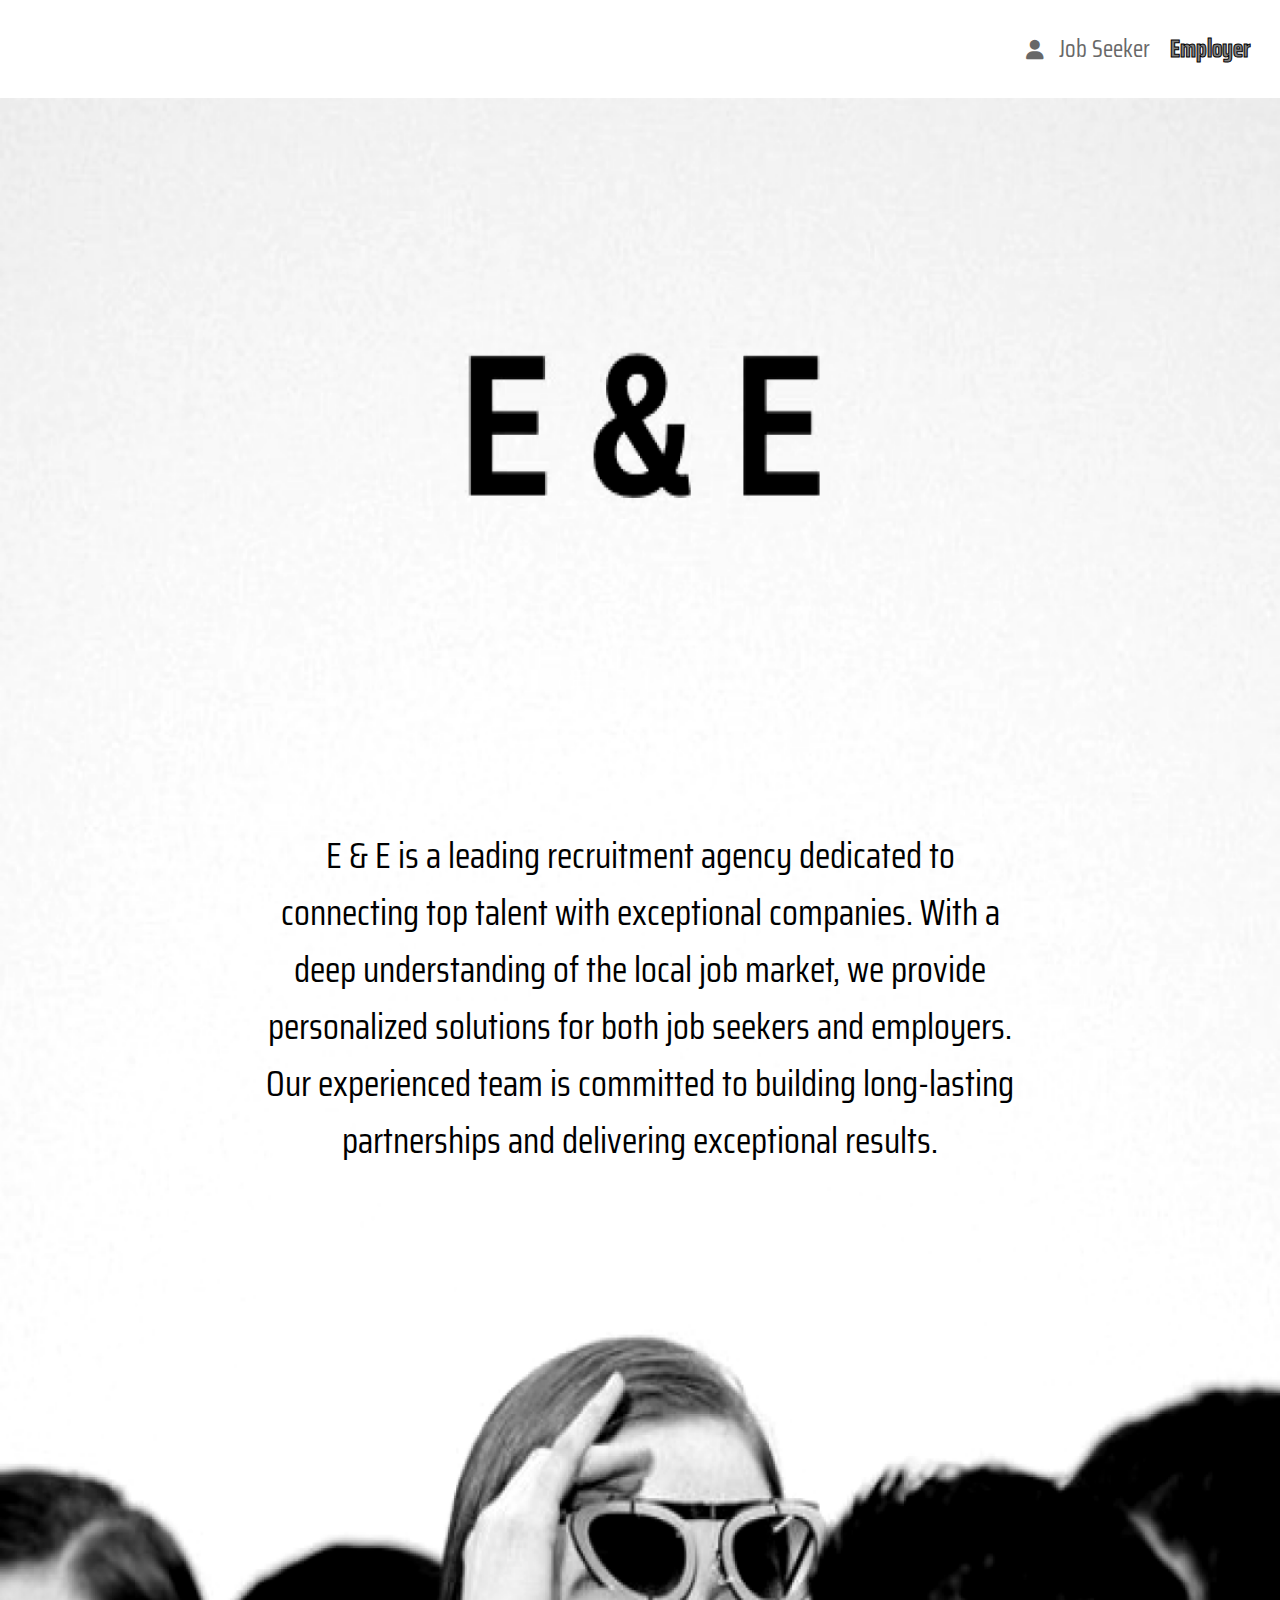
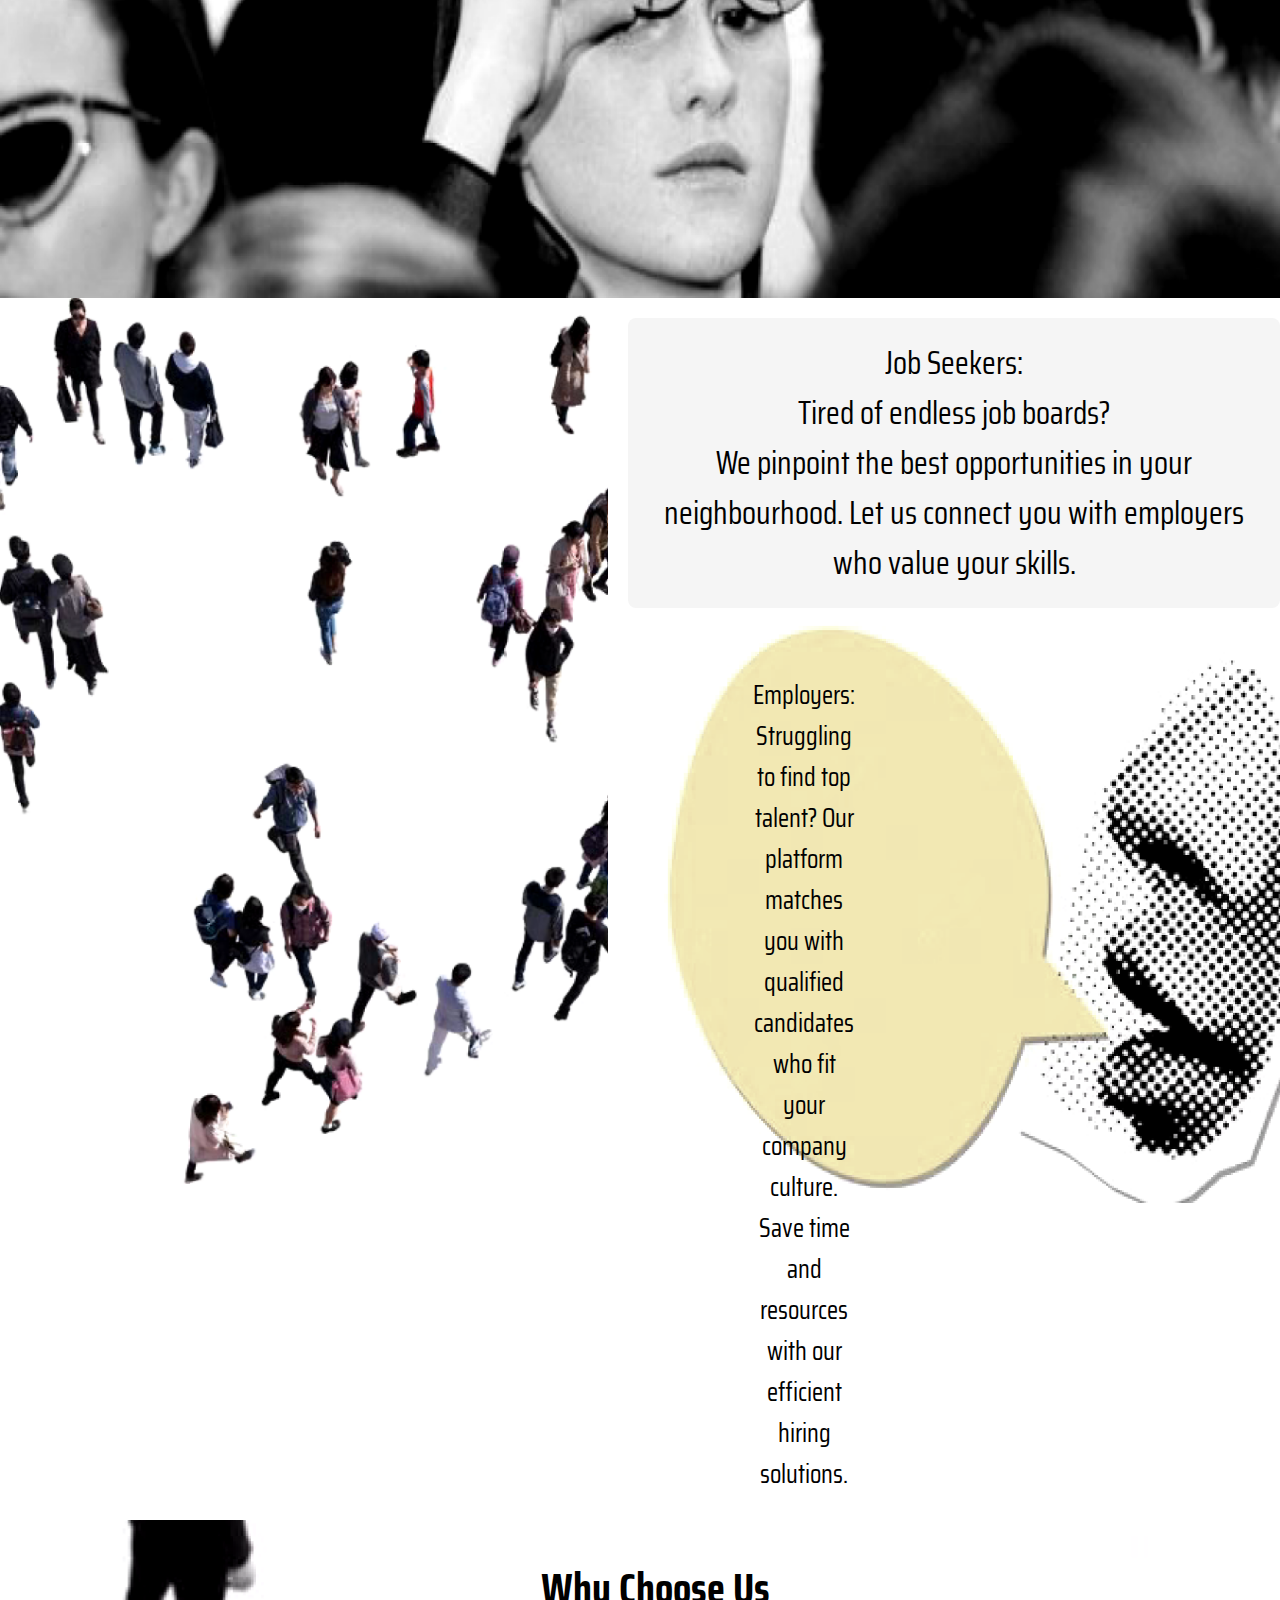
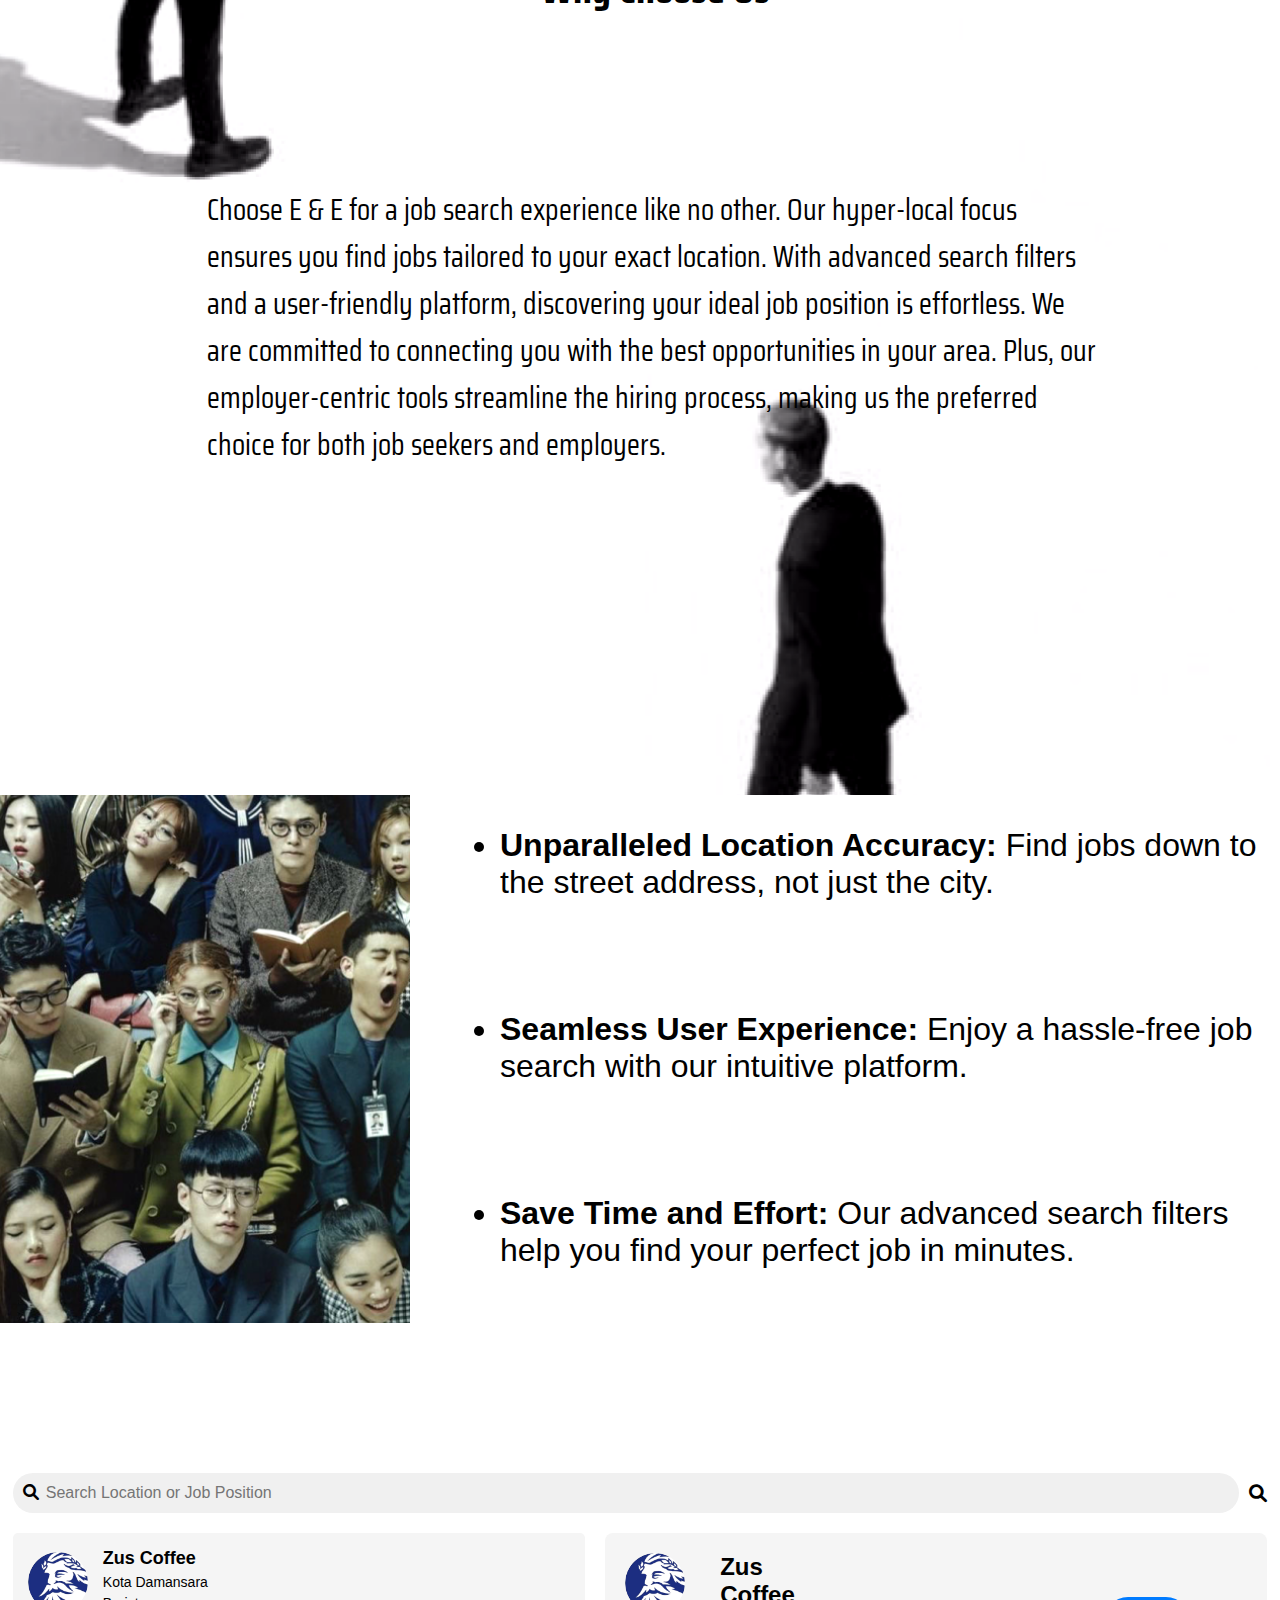
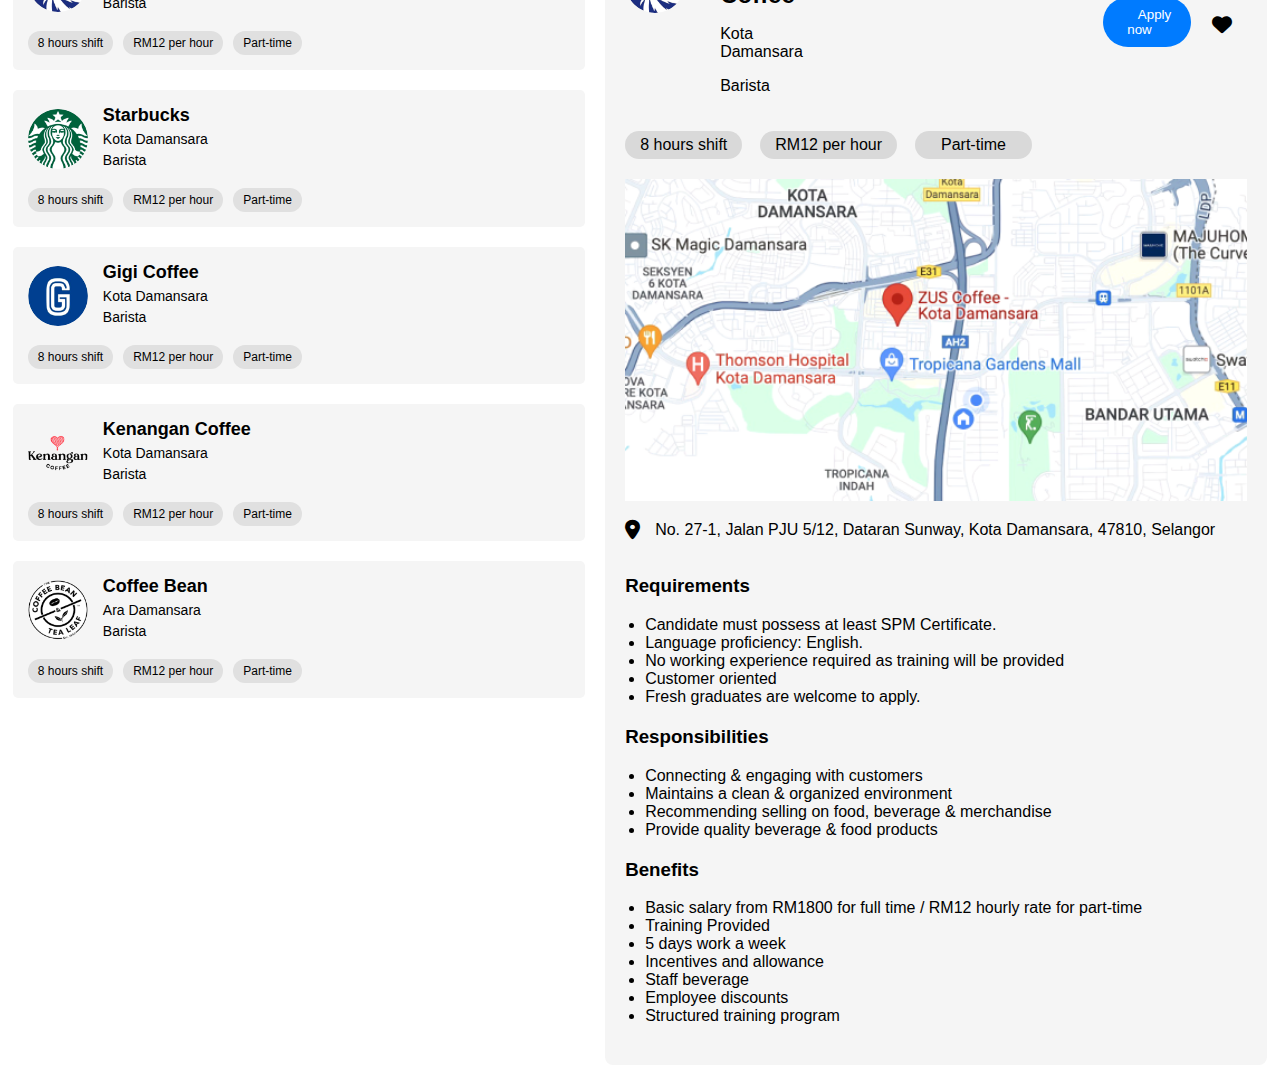
<file: index.html>
<!DOCTYPE html>
<html lang="en">
<head>
    <meta charset="UTF-8">
    <meta name="viewport" content="width=device-width, initial-scale=1.0">
    <title>E&E</title>
    <link rel="stylesheet" href="styles.css">
    <link rel="stylesheet" href="https://cdnjs.cloudflare.com/ajax/libs/font-awesome/6.0.0-beta3/css/all.min.css">
    <link href="https://fonts.googleapis.com/css2?family=Saira+Condensed:wght@400;700&display=swap" rel="stylesheet">

</head>
<body>

    <section class="Header">
        <div class="div-1">
            <div class="job-seeker"><i class="fa-solid fa-user"></i>Job Seeker</div>
            <div class="employer">Employer</div>
        </div>
    </section>

    <section class="Section1">
        <img src="image/section1.png" alt="Background Image">
        <p class="section1-p">E & E is a leading recruitment agency dedicated to connecting top talent with exceptional companies. With a deep understanding of the local job market, we provide personalized solutions for both job seekers and employers. Our experienced team is committed to building long-lasting partnerships and delivering exceptional results.</p>
    </section>
    
    <section class="Section2">
        <div class="image-column">
          <img src="image/section2.png" />
        </div>
        <div class="text-column">
          <div class="text-container">
            <p class="job-description">
              Job Seekers:
              <br />
              Tired of endless job boards?
              <br />
              We pinpoint the best opportunities in your neighbourhood. Let us connect you with employers who value your skills.
            </p>
            <div class="text-column1">
                <img src="image/section2.1.png" alt="Background Image">
                <p class="text-column1-p">
                    Employers: Struggling to find top talent? Our platform matches you with qualified candidates who fit your company culture. Save time and resources with our efficient hiring solutions.
                </p>
            </div>
        </div>
        </div>
    </section>


    <section class="Section3">
        <img src="image/section3.png" alt="Background Image">
        <div class="content-wrapper">
          <h2 class="title">Why Choose Us</h2>
          <p class="description">
            Choose E & E for a job search experience like no other. Our hyper-local focus ensures you find jobs tailored to your exact location. With advanced search filters and a user-friendly platform, discovering your ideal job position is effortless. We are committed to connecting you with the best opportunities in your area. Plus, our employer-centric tools streamline the hiring process, making us the preferred choice for both job seekers and employers.
          </p>
        </div>
    </section>
    
    <section class="Section4">
        <div class="image-column">
            <img src="image/section4.png" alt="Background Image">
        </div>
        <div class="feature-column">
            <ul class="feature-list">
                <li class="feature-item">
                    <span class="feature-title">Unparalleled Location Accuracy:</span> Find jobs down to the street address, not just the city.
                </li>
                <li class="feature-item">
                    <span class="feature-title">Seamless User Experience:</span> Enjoy a hassle-free job search with our intuitive platform.
                </li>
                <li class="feature-item">
                    <span class="feature-title">Save Time and Effort:</span> Our advanced search filters help you find your perfect job in minutes.
                </li>
            </ul>
        </div>
    </section>
    

    <section class="Section5">
        <form class="search-bar" role="search">
          <div class="search-input-wrapper">
            <div class="fa-magnifying-glass1"><i class="fa-solid fa-magnifying-glass"></i></div>
            <label for="job-search"></label>
            <input type="text" id="job-search" class="search-input" placeholder="Search Location or Job Position">
          </div>
          <button type="button" aria-label="Filter results" class="button-glass">
            <i class="fa-solid fa-magnifying-glass"></i>
          </button>
        </form>
        
        <div class="job-listings">
          <div class="job-columns">
            <div class="job-list">
              <article class="job-card">
                <header class="job-header">
                  <img src="image/zus.png" alt="Zus Coffee logo" class="company-logo">
                  <div class="job-info">
                    <h2 class="company-name">Zus Coffee</h2>
                    <p class="job-location">Kota Damansara</p>
                    <p class="job-title">Barista</p>
                  </div>
                </header>
                <div class="job-details">
                  <span class="job-tag">8 hours shift</span>
                  <span class="job-tag">RM12 per hour</span>
                  <span class="job-tag">Part-time</span>
                </div>
              </article>
      
              <article class="job-card">
                <header class="job-header">
                    <img src="image/starbucks.png" alt="Zus Coffee logo" class="company-logo">
                    <div class="job-info">
                    <h2 class="company-name">Starbucks</h2>
                    <p class="job-location">Kota Damansara</p>
                    <p class="job-title">Barista</p>
                  </div>
                </header>
                <div class="job-details">
                  <span class="job-tag">8 hours shift</span>
                  <span class="job-tag">RM12 per hour</span>
                  <span class="job-tag">Part-time</span>
                </div>
              </article>
      
              <article class="job-card">
                <header class="job-header">
                    <img src="image/gigi.png" alt="Zus Coffee logo" class="company-logo">
                    <div class="job-info">
                    <h2 class="company-name">Gigi Coffee</h2>
                    <p class="job-location">Kota Damansara</p>
                    <p class="job-title">Barista</p>
                  </div>
                </header>
                <div class="job-details">
                  <span class="job-tag">8 hours shift</span>
                  <span class="job-tag">RM12 per hour</span>
                  <span class="job-tag">Part-time</span>
                </div>
              </article>
      
              <article class="job-card">
                <header class="job-header">
                    <img src="image/kenangan.png" alt="Zus Coffee logo" class="company-logo">
                    <div class="job-info">
                    <h2 class="company-name">Kenangan Coffee</h2>
                    <p class="job-location">Kota Damansara</p>
                    <p class="job-title">Barista</p>
                  </div>
                </header>
                <div class="job-details">
                  <span class="job-tag">8 hours shift</span>
                  <span class="job-tag">RM12 per hour</span>
                  <span class="job-tag">Part-time</span>
                </div>
              </article>
      
              <article class="job-card">
                <header class="job-header">
                    <img src="image/coffebean.png" alt="Zus Coffee logo" class="company-logo">
                    <div class="job-info">
                    <h2 class="company-name">Coffee Bean</h2>
                    <p class="job-location">Ara Damansara</p>
                    <p class="job-title">Barista</p>
                  </div>
                </header>
                <div class="job-details">
                  <span class="job-tag">8 hours shift</span>
                  <span class="job-tag">RM12 per hour</span>
                  <span class="job-tag">Part-time</span>
                </div>
              </article>
            </div>
      
            <aside class="job-description">

                <div class="job-details">
                    <div class="job-content">
                      <div class="company-info">
                        <img loading="lazy" src="image/zus.png" class="company-logo" alt="Zus Coffee company logo" />
                        <div class="company-text">
                          <h2>Zus Coffee</h2>
                          <p class="company-location">Kota Damansara</p>
                          <p class="job-title">Barista</p>
                        </div>
                      </div>
                      <div class="apply-section">
                        <button class="apply-button">
                          <span class="apply-text">Apply now</span>
                        </button>
                        <div class="bookmark-frame">
                            <i class="fa-solid fa-heart"></i>
                        </div>
                      </div>
                    </div>
                  </div>
                  <div class="job-tags">
                    <div class="tag-group">
                      <span class="tag">8 hours shift</span>
                      <span class="tag">RM12 per hour</span>
                    </div>
                    <div class="part-time-tag">
                      <span class="part-time-text">Part-time</span>
                    </div>
                  </div>



                <img src="image/map.png" alt="Zus Coffee store front" class="job-image">
                <div class="job-location-expanded">
                    <i class="fa-solid fa-location-dot"></i>
                    <p class="location-text">No. 27-1, Jalan PJU 5/12, Dataran Sunway, Kota Damansara, 47810, Selangor</p>
                </div>
                <section class="job-section">
                  <h3>Requirements</h3>
                  <ul>
                    <li>Candidate must possess at least SPM Certificate.</li>
                    <li>Language proficiency: English.</li>
                    <li>No working experience required as training will be provided</li>
                    <li>Customer oriented</li>
                    <li>Fresh graduates are welcome to apply.</li>
                  </ul>
                </section>
                <section class="job-section">
                  <h3>Responsibilities</h3>
                  <ul>
                    <li>Connecting & engaging with customers</li>
                    <li>Maintains a clean & organized environment</li>
                    <li>Recommending selling on food, beverage & merchandise</li>
                    <li>Provide quality beverage & food products</li>
                  </ul>
                </section>
                <section class="job-section">
                  <h3>Benefits</h3>
                  <ul>
                    <li>Basic salary from RM1800 for full time / RM12 hourly rate for part-time</li>
                    <li>Training Provided</li>
                    <li>5 days work a week</li>
                    <li>Incentives and allowance</li>
                    <li>Staff beverage</li>
                    <li>Employee discounts</li>
                    <li>Structured training program</li>
                  </ul>
                </section>
              </div>
            </aside>
          </div>
        </div>
      </section>
</file>
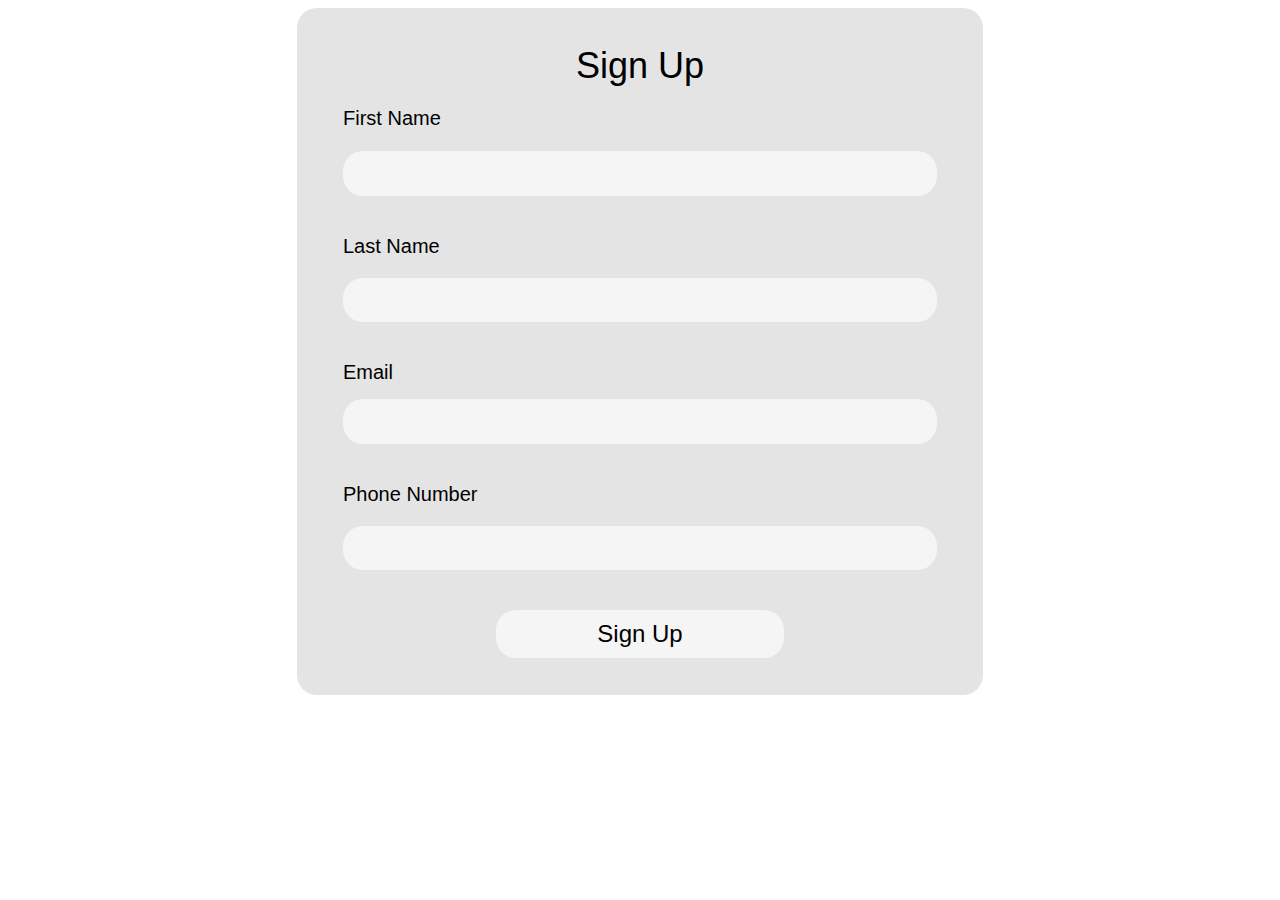
<file: signupE.html>
<!DOCTYPE html>
<html lang="en">
<head>
  <meta charset="UTF-8">
  <meta name="viewport" content="width=device-width, initial-scale=1.0">
  <title>Employers</title>
  <link rel="stylesheet" href="stylesE.css">

</head>
<body>

  <div class="desktop-3">
    <div class="div">
      <div class="sign-up">Sign Up</div>
      <div class="first-name">First Name</div>
      <div class="div-2"></div>
      <div class="last-name">Last Name</div>
      <div class="div-3"></div>
      <div class="email">Email</div>
      <div class="div-4"></div>
      <div class="phone-number">Phone Number</div>
      <div class="div-5"></div>
      <div class="sign-up-2">Sign Up</div>
    </div>
  </div>
  
</body>
</html>
</file>
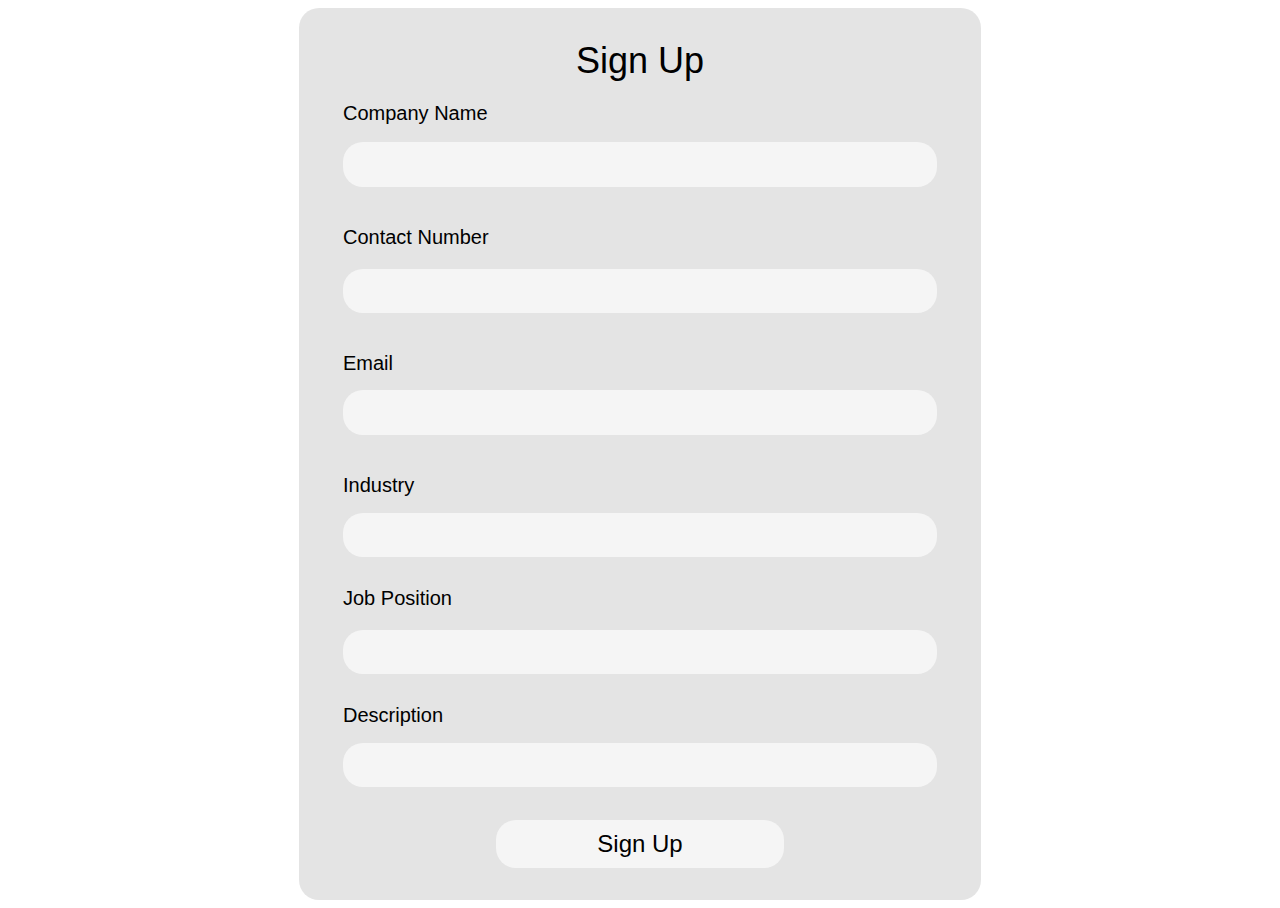
<file: signupJ.html>
<!DOCTYPE html>
<html lang="en">
<head>
  <meta charset="UTF-8">
  <meta name="viewport" content="width=device-width, initial-scale=1.0">
  <title>Job Seekers</title>
  <link rel="stylesheet" href="stylesJ.css">

</head>
<body>

  <div class="desktop-4">
    <div class="div">
      <div class="sign-up">Sign Up</div>
      <div class="company-name">Company Name</div>
      <div class="div-2"></div>
      <div class="contact-number">Contact Number</div>
      <div class="div-3"></div>
      <div class="email">Email</div>
      <div class="div-4"></div>
      <div class="industry">Industry</div>
      <div class="div-5"></div>
      <div class="job-position">Job Position</div>
      <div class="div-6"></div>
      <div class="description">Description</div>
      <div class="div-7"></div>
      <div class="sign-up-2">Sign Up</div>
    </div>
  </div>

  
</body>
</html>
</file>
<file: styles.css>
body {
    margin: 0;
    font-family: 'Saira Condensed', sans-serif;
    background-color: #fff;
    color: #000;
}

/*Header*/
.Header {
    display: flex;
    justify-content: flex-end; 
    padding: 30px 30px 30px 0px; 
    background-color: #fff; 
}

.div-1 {
    display: flex; 
    align-items: center; 
    gap: 10px; 
    font: 24px Saira Condensed, sans-serif;
    color: #686868;
}

.fa-user {
    font-size: 20px;
    margin-right: 15px; 
}

.job-seeker, .employer {
    margin-left: 10px; 
}

.employer {
    color: grey; /* Fill: Grey, Accent Color: 2 */
    font-weight: bold;
    -webkit-text-stroke: 1px black; /* Outline: Black, Accent Color: 2 */
    text-shadow:
      1px 1px 0 grey, /* Outline */
      -1px -1px 0 grey,
      -1px 1px 0 grey,
}

/*Section 1*/
.Section1 {
    position: relative; 
    height: 200vh; 
    display: flex;
    justify-content: center;
    align-items: center;
    text-align: center;
    overflow: hidden;
}

.Section1 img {
    position: absolute; 
    top: 0;
    left: 0;
    width: 100%;
    height: 100%;
    object-fit: fill; 
    z-index: -1; 
}

.section1-p {
    font-size: 36px; 
    max-width: 60%; 
    z-index: 1; 
}

/*Section 2*/
.Section2 {
    display: flex;
    align-items: flex-start; 
}

.image-column {
    flex: 1; 
    display: flex;
    justify-content: center; 
    align-items: center; 
}

.text-column {
    flex: 1; 
    display: flex;
    flex-direction: column;
    justify-content: center; 
    margin-left: 20px; 
}

.text-container {
    display: flex;
    flex-direction: column;
    align-items: center; 
    text-align: center;
    color: rgba(0, 0, 0, 1); 
    font: 400 32px 'Saira Condensed', sans-serif; 
    margin-top: 20px; 
}

.job-description {
    margin: 0; 
    padding: 0 18px; 
}

.text-column1 {
    position: relative; 
    display: flex;
}

.text-column1 img {
    position: absolute; 
    z-index: 1; 
}

.text-column1-p {
    font-size: 26px; 
    padding: 40px 425px 0px 125px; 
    z-index: 2; 
}


/*Section 3*/
.Section3 {
    display: flex;
    flex-direction: column;
    position: relative;
    min-height: 875px;
    align-items: center;
    font-family: Saira Condensed, sans-serif;
    color: rgba(0, 0, 0, 1);
}
  
.Section3 img {
    position: absolute;
    inset: 0;
    height: 100%;
    width: 100%;
    object-fit: cover;
    object-position: center;
}
  
.content-wrapper {
    position: relative;
    display: flex;
    margin-left: 30px;
    width: 100%;
    max-width: 70%;
    flex-direction: column;
}
  
.title {
    font-size: 42px;
    font-weight: 700;
    align-self: center;
    text-align: center;
}
  
.description {
    font-size: 30px;
    font-weight: 400;
    margin-top: 130px;
}

/* Section 4 */
.Section4 {
    display: flex;
    gap: 50px; 
}

.image-column {
    flex: 1;
}

.image-column img {
    width: 100%; 
    height: auto;
}

.feature-column {
    flex: 2;
}

.feature-list {
    flex-direction: column;
    font: 400 32px 'Saira ExtraCondensed', sans-serif;
}

.feature-item {
    margin-bottom: 110px;
}

.feature-item:last-child {
    margin-bottom: 0;
}

.feature-title {
    font-weight: 600;
}


/* General Section Styling */
.Section5 {
    max-width: 98%;
    margin: 0 auto;
    padding-top: 150px;
    font-family: Arial, sans-serif;
}

/* Search Bar */
.search-bar {
    display: flex;
    margin-bottom: 20px;
}

.search-input-wrapper {
    flex-grow: 1;
    display: flex;
    align-items: center;
    background-color: #f0f0f0;
    border-radius: 25px;
    padding: 10px;
    margin-right: 10px;
}

.fa-magnifying-glass1 {
    margin-right: 5px;
}

.button-glass {
    background: none;
    border: none;
    padding: 0;
    cursor: pointer;
}

.button-glass i {
    font-size: 18px;
    color: inherit;
}

.search-input {
    border: none;
    background: transparent;
    font-size: 16px;
    width: 100%;
}

.fa-heart {
    font-size: 20px;
    margin-right: 15px; 
}
  
/* Job Listings Layout */
.job-columns {
    display: flex;
    gap: 20px;
}

.job-list {
    flex: 1;
}

.job-card {
    background-color: #f5f5f5;
    border-radius: 5px;
    padding: 15px;
    margin-bottom: 20px;
}

.job-header {
    display: flex;
    align-items: center;
    margin-bottom: 15px;
}

.company-logo {
    width: 60px;
    height: 60px;
    border-radius: 50%;
    margin-right: 15px;
    
}

.company-text h2 {
    margin: 0;
}

.job-info h2 {
    margin: 0px;
    font-size: 18px;
}

.job-info p {
    margin: 5px 0;
    font-size: 14px;
}

.job-details {
    display: flex;
    flex-wrap: wrap;
    gap: 10px;
}

.job-tag {
    background-color: #e0e0e0;
    border-radius: 15px;
    padding: 5px 10px;
    font-size: 12px;
}

.job-image {
    width: 100%;
}

/* Job Description Aside */
.company-info {
    display: flex;
    flex-grow: 1;
    align-items: start;
    gap: 20px;
    color: #000;
    text-align: left; /* Changed from center to left */
    justify-content: flex-start; /* Aligns items to the start of the container */
}

.job-description {
    flex: 1;
    background-color: #f5f5f5;
    border-radius: 8px;
    padding: 20px;
}

.apply-section {
    display: flex;
    gap: 21px;
    margin-bottom: 20px;
    align-items: center; /* Centers items vertically */
}

.apply-button {
    background-color: #007bff; /* Adjust if needed */
    color: #fff;
    border: none;
    padding: 10px 20px;
    border-radius: 30px;
    cursor: pointer;
}

.bookmark-frame {
    display: flex;
    margin-top: 6px;
}

.bookmark-icon {
    width: 36px;
    height: auto;
}

.job-content {
    display: flex;
    justify-content: space-between; 
    align-items: center;
    gap: 300px; 
}

/* Job Content */
.job-tags {
    display: flex;
    gap: 18px;
    margin: 20px 0px 20px 0px;
    flex-wrap: wrap;
}

.tag-group {
    display: flex;
    gap: 18px;
}

.tag {
    border-radius: 30px;
    background-color: #d9d9d9;
    padding: 5px 15px;
}

.part-time-tag {
    display: flex;
    flex-direction: column;
}

.part-time-text {
    border-radius: 30px;
    background-color: #d9d9d9;
    padding: 5px 26px;
}

/* Job Location */
.job-location-expanded {
    display: flex;
    align-items: center;
    margin-bottom: 20px;
}

.location-icon {
    width: 20px;
    height: 20px;
    margin-right: 10px;
}

.fa-location-dot {
    font-size: 20px;
    margin-right: 15px; 
}

/* Job Sections */
.job-section {
    margin-bottom: 20px;
}

.job-section ul {
    padding-left: 20px;
}

/* Apply Text */
.apply-text {
    border-radius: 30px;
    padding: 5px 15px;
}

/* Responsive Adjustments */
@media (max-width: 768px) {
.job-columns {
    flex-direction: column;
}

.job-list {
    margin-bottom: 20px;
}
}
</file>
<file: stylesE.css>
.desktop-3 {
    background-color: rgba(255, 255, 255, 1);
    display: flex;
    flex-direction: column;
    overflow: hidden;
    align-items: center;
    color: rgba(0, 0, 0, 1);
    justify-content: center;
    font: 400 20px Inter, sans-serif;
  }
  @media (max-width: 991px) {
    .desktop-3 {
      padding: 100px 20px;
    }
  }
  .div {
    border-radius: 20px;
    background-color: rgba(217, 217, 217, 0.7);
    display: flex;
    width: 594px;
    max-width: 100%;
    flex-direction: column;
    padding: 37px 46px;
  }
  @media (max-width: 991px) {
    .div {
      padding: 0 20px;
    }
  }
  .sign-up {
    font-size: 36px;
    align-self: center;
  }
  .first-name {
    align-self: start;
    margin-top: 20px;
  }
  @media (max-width: 991px) {
    .first-name {
      margin: 40px 0 0 2px;
    }
  }
  .div-2 {
    border-radius: 20px;
    background-color: rgba(245, 245, 245, 1);
    display: flex;
    margin-top: 21px;
    height: 45px;
  }
  @media (max-width: 991px) {
    .div-2 {
      max-width: 100%;
    }
  }
  .last-name {
    align-self: start;
    margin-top: 39px;
  }
  .div-3 {
    border-radius: 20px;
    background-color: rgba(245, 245, 245, 1);
    display: flex;
    margin-top: 20px;
    height: 44px;
  }
  @media (max-width: 991px) {
    .div-3 {
      max-width: 100%;
    }
  }
  .email {
    align-self: start;
    margin-top: 39px;
  }
  @media (max-width: 991px) {
    .email {
      margin-left: 2px;
    }
  }
  .div-4 {
    border-radius: 20px;
    background-color: rgba(245, 245, 245, 1);
    display: flex;
    margin-top: 15px;
    height: 45px;
  }
  @media (max-width: 991px) {
    .div-4 {
      max-width: 100%;
    }
  }
  .phone-number {
    align-self: start;
    margin-top: 39px;
  }
  @media (max-width: 991px) {
    .phone-number {
      margin-left: 2px;
    }
  }
  .div-5 {
    border-radius: 20px;
    background-color: rgba(245, 245, 245, 1);
    display: flex;
    margin-top: 20px;
    height: 44px;
  }
  @media (max-width: 991px) {
    .div-5 {
      max-width: 100%;
    }
  }
  .sign-up-2 {
    border-radius: 20px;
    background-color: rgba(245, 245, 245, 1);
    align-self: center;
    margin-top: 40px;
    width: 188px;
    max-width: 100%;
    font-size: 24px;
    padding: 10px 50px 10px 50px;
    text-align: center;
  }
  @media (max-width: 991px) {
    .sign-up-2 {
      margin-top: 40px;
      padding: 0 20px;
    }
  }
</file>
<file: stylesJ.css>
.desktop-4 {
  background-color: rgba(255, 255, 255, 1);
  display: flex;
  flex-direction: column;
  overflow: hidden;
  align-items: center;
  color: rgba(0, 0, 0, 1);
  font: 400 20px Inter, sans-serif;
}
@media (max-width: 991px) {
  .desktop-4 {
    padding: 100px 20px;
  }
}
.div {
  border-radius: 20px;
  background-color: rgba(217, 217, 217, 0.7);
  display: flex;
  width: 594px;
  max-width: 100%;
  flex-direction: column;
  padding: 32px 44px;
}
@media (max-width: 991px) {
  .div {
    padding: 0 20px;
  }
}
.sign-up {
  font-size: 36px;
  align-self: center;
}
.company-name {
  align-self: start;
  margin-top: 20px;
}
@media (max-width: 991px) {
  .company-name {
    margin: 40px 0 0 3px;
  }
}
.div-2 {
  border-radius: 20px;
  background-color: rgba(245, 245, 245, 1);
  display: flex;
  margin-top: 17px;
  width: 100%;
  height: 45px;
}
@media (max-width: 991px) {
  .div-2 {
    margin-right: 2px;
  }
}
.contact-number {
  align-self: start;
  margin-top: 39px;
}
.div-3 {
  border-radius: 20px;
  background-color: rgba(245, 245, 245, 1);
  display: flex;
  margin-top: 20px;
  width: 100%;
  height: 44px;
}
@media (max-width: 991px) {
  .div-3 {
    margin-right: 2px;
  }
}
.email {
  align-self: start;
  margin-top: 39px;
}
@media (max-width: 991px) {
  .email {
    margin-left: 3px;
  }
}
.div-4 {
  border-radius: 20px;
  background-color: rgba(245, 245, 245, 1);
  display: flex;
  margin-top: 15px;
  width: 100%;
  height: 45px;
}
@media (max-width: 991px) {
  .div-4 {
    margin-right: 2px;
  }
}
.industry {
  align-self: start;
  margin-top: 39px;
}
@media (max-width: 991px) {
  .industry {
    margin-left: 3px;
  }
}
.div-5 {
  border-radius: 20px;
  background-color: rgba(245, 245, 245, 1);
  display: flex;
  margin-top: 16px;
  width: 100%;
  height: 44px;
}
@media (max-width: 991px) {
  .div-5 {
    margin-right: 2px;
  }
}
.job-position {
  align-self: start;
  margin-top: 30px;
}
@media (max-width: 991px) {
  .job-position {
    margin-left: 2px;
  }
}
.div-6 {
  border-radius: 20px;
  background-color: rgba(245, 245, 245, 1);
  display: flex;
  margin-top: 20px;
  width: 100%;
  height: 44px;
}
@media (max-width: 991px) {
  .div-6 {
    margin-right: 3px;
  }
}
.description {
  align-self: start;
  margin-top: 30px;
}
@media (max-width: 991px) {
  .description {
    margin-left: 5px;
  }
}
.div-7 {
  border-radius: 20px;
  background-color: rgba(245, 245, 245, 1);
  display: flex;
  margin-top: 16px;
  width: 100%;
  height: 44px;
}
.sign-up-2 {
  border-radius: 20px;
  background-color: rgba(245, 245, 245, 1);
  align-self: center;
  margin-top: 33px;
  width: 188px;
  max-width: 100%;
  font-size: 24px;
  padding: 10px 50px 10px 50px;
  text-align: center;
}
@media (max-width: 991px) {
  .sign-up-2 {
    padding: 0 20px;
  }
}
</file>
